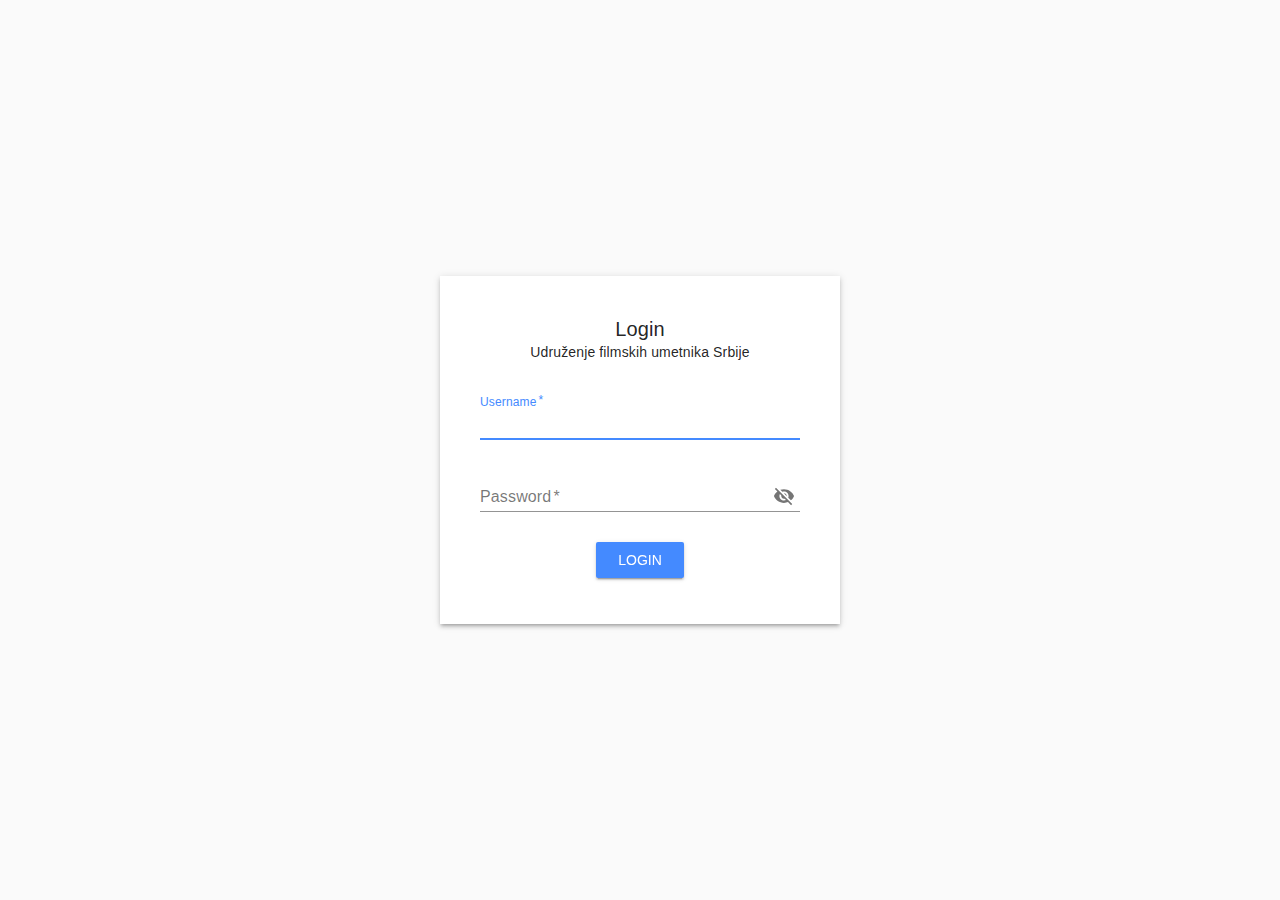
<file: ufus/index.html>
<!DOCTYPE html><html lang=en><head><meta charset=utf-8><meta http-equiv=X-UA-Compatible content="IE=edge"><meta name=viewport content="width=device-width,initial-scale=1"><link rel=icon href=/ufus/favicon.ico><link rel=stylesheet href="//fonts.googleapis.com/css?family=Roboto:400,500,700,400italic|Material+Icons"><title>ufus</title><link href=/ufus/js/about.961a47ac.js rel=prefetch><link href=/ufus/css/app.01f39db7.css rel=preload as=style><link href=/ufus/css/chunk-vendors.501b62f1.css rel=preload as=style><link href=/ufus/js/app.b3772ced.js rel=preload as=script><link href=/ufus/js/chunk-vendors.60f85252.js rel=preload as=script><link href=/ufus/css/chunk-vendors.501b62f1.css rel=stylesheet><link href=/ufus/css/app.01f39db7.css rel=stylesheet></head><body><noscript><strong>We're sorry but ufus doesn't work properly without JavaScript enabled. Please enable it to continue.</strong></noscript><div id=app></div><script src=/ufus/js/chunk-vendors.60f85252.js></script><script src=/ufus/js/app.b3772ced.js></script></body></html>
</file>
